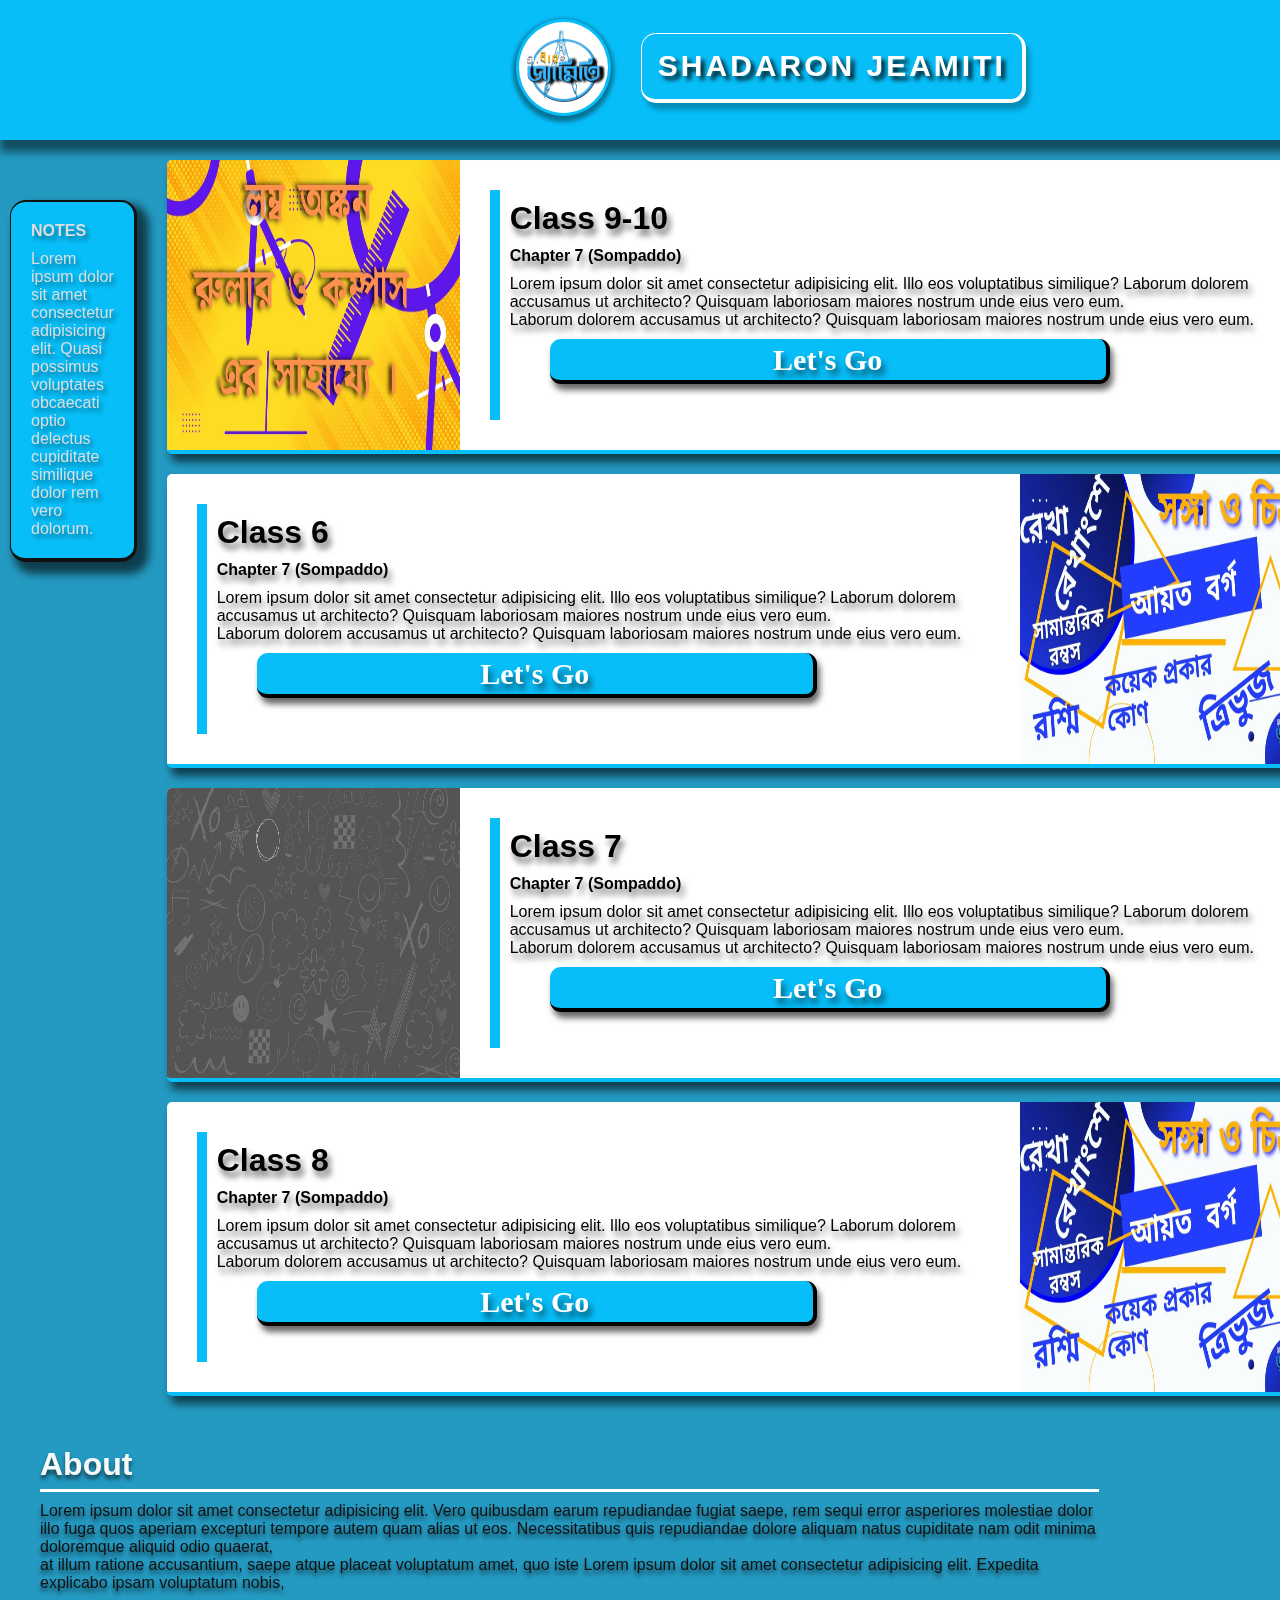
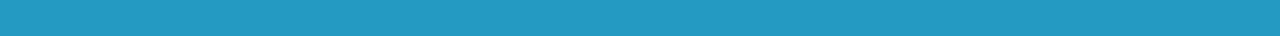
<file: index.html>
<!DOCTYPE html>
<html lang="en">
<head>
  <meta charset="UTF-8">
  <meta http-equiv="X-UA-Compatible" content="IE=edge">
  <meta name="viewport" content="width=device-width, initial-scale=1.0">
  <link rel="stylesheet" href="./style.css">
  <title>Sadharon Jeamiti</title>
</head>
<body>
  <div class="grid-container ">
    <!-- ------------------------------------Header Area -->
    <div class="header">
      <div class="image">
        <img src="./image/j.png" alt="logo">
      </div>
      <div class="title">
        <h2>Shadaron Jeamiti</h2>
      </div>
    </div>
    <!-- ---------------------------------------notes column -->
     <div class="notes">
         <div>
          <h4>NOTES</h4>
          <p>Lorem ipsum dolor sit amet consectetur adipisicing elit.
            Quasi possimus voluptates obcaecati optio delectus cupiditate 
            similique dolor rem vero dolorum.</p>
         </div>
     </div>
    <!-- -----------------------------------left column -->
    <div class="left">
       <!-- ------------------------------------card 1 -->
       <div class="card-1">
          <div class="card-image">
            <img src="./image/img2.jpg" alt="image">
          </div>
          <div class="card-text">
            <h1>Class 9-10</h1>
            <h4>Chapter 7 (Sompaddo)</h4>
            <!-- <img src="./image/bg2.png" alt="image" class="card-image-2" > -->
            <p>Lorem ipsum dolor sit amet consectetur adipisicing elit. 
              Illo eos voluptatibus similique? Laborum dolorem accusamus 
              ut architecto? Quisquam laboriosam maiores nostrum unde eius
              vero eum. <br>
              Laborum dolorem accusamus 
              ut architecto? Quisquam laboriosam maiores nostrum unde eius
              vero eum.
            </p>
            <a href="./c_nine_ten.html"> 
              <button class="card-but">Let's Go</button>
            </a>
          </div>
       </div>
<!-- --------------------------------------card 2 -->
       <div class="card-1">
          <div class="card-text">
            <h1>Class 6</h1>
            <h4>Chapter 7 (Sompaddo)</h4>
            <!-- <img src="./image/bg2.png" alt="image" class="card-image-2" > -->
            <p>Lorem ipsum dolor sit amet consectetur adipisicing elit. 
              Illo eos voluptatibus similique? Laborum dolorem accusamus 
              ut architecto? Quisquam laboriosam maiores nostrum unde eius
              vero eum. <br>
              Laborum dolorem accusamus 
              ut architecto? Quisquam laboriosam maiores nostrum unde eius
              vero eum.
            </p>
            <a href="#"> 
              <button class="card-but">Let's Go</button>
            </a>
          </div>
          <div class="card-image">
            <img src="./image/img3.jpg" alt="image">
          </div>
      </div>
     <!-- -----------------------------card 3 -->
     <div class="card-1">
        <div class="card-image">
          <img src="./image/design.jpg" alt="image">
        </div>
        <div class="card-text">
          <h1>Class 7</h1>
          <h4>Chapter 7 (Sompaddo)</h4>
          <!-- <img src="./image/bg2.png" alt="image" class="card-image-2" > -->
          <p>Lorem ipsum dolor sit amet consectetur adipisicing elit. 
            Illo eos voluptatibus similique? Laborum dolorem accusamus 
            ut architecto? Quisquam laboriosam maiores nostrum unde eius
            vero eum. <br>
            Laborum dolorem accusamus 
            ut architecto? Quisquam laboriosam maiores nostrum unde eius
            vero eum. <br>
          </p>
          <a href="#"> 
            <button class="card-but">Let's Go</button>
          </a>
        </div>
    </div>
    <!-- --------------------------------card 4 -->
    <div class="card-1">
      <div class="card-text">
        <h1>Class 8</h1>
        <h4>Chapter 7 (Sompaddo)</h4>
        <!-- <img src="./image/bg2.png" alt="image" class="card-image-2" > -->
        <p>Lorem ipsum dolor sit amet consectetur adipisicing elit. 
          Illo eos voluptatibus similique? Laborum dolorem accusamus 
          ut architecto? Quisquam laboriosam maiores nostrum unde eius
          vero eum. <br>
          Laborum dolorem accusamus 
          ut architecto? Quisquam laboriosam maiores nostrum unde eius
          vero eum.
          
        </p>
        <a href="#"> 
          <button class="card-but">Let's Go</button>
        </a>
      </div>
      <div class="card-image">
        <img src="./image/img3.jpg" alt="image">
      </div>
    </div>

    </div> 
     <!-------------------------------------right column  -->
    <div class="right">
      <div class="menu-bar">
         <div class="image">
          <img src="./image/j.png" alt="logo">
         </div>
         <ul>
           <li><a href="./index.html" class="active">Home</a></li>
           <li><a href="#about">About</a></li>
           <li><a href="./gallery.html">gallery</a></li>
           <li><a href="./c_nine_ten.html">Class 10</a></li>
           <li><a href="#">Class 8</a></li>
           <li><a href="#">Class 7</a></li>
           <li><a href="#">Class 6</a></li>
           <li><a href="./sing-in.html" class="active">Sing in</a></li>
         </ul>
      </div>

    </div>
    <!-- -------------------------------------Footer Area -->
    <div class="footer">
      <div class="about" id="about">
        <h2>About</h2>
        <p>Lorem ipsum dolor sit amet consectetur adipisicing elit. 
          Vero quibusdam earum repudiandae fugiat saepe, rem sequi 
          error asperiores molestiae dolor illo fuga quos aperiam 
          excepturi tempore autem quam alias ut eos. Necessitatibus 
          quis repudiandae dolore aliquam natus cupiditate nam odit
          minima doloremque aliquid odio quaerat, <br> 
          
          at illum ratione 
          accusantium, saepe atque placeat voluptatum amet, quo iste
          Lorem ipsum dolor sit amet consectetur adipisicing elit.
          Expedita explicabo ipsam voluptatum nobis,
        </p>
      </div>
      <div class="media">
        <p>e-mail</p>
        <p>google</p>
        <p>youtube</p>
        <p>facebook</p>
      </div>
    </div>
  </div>
</body>
</html>
</file>
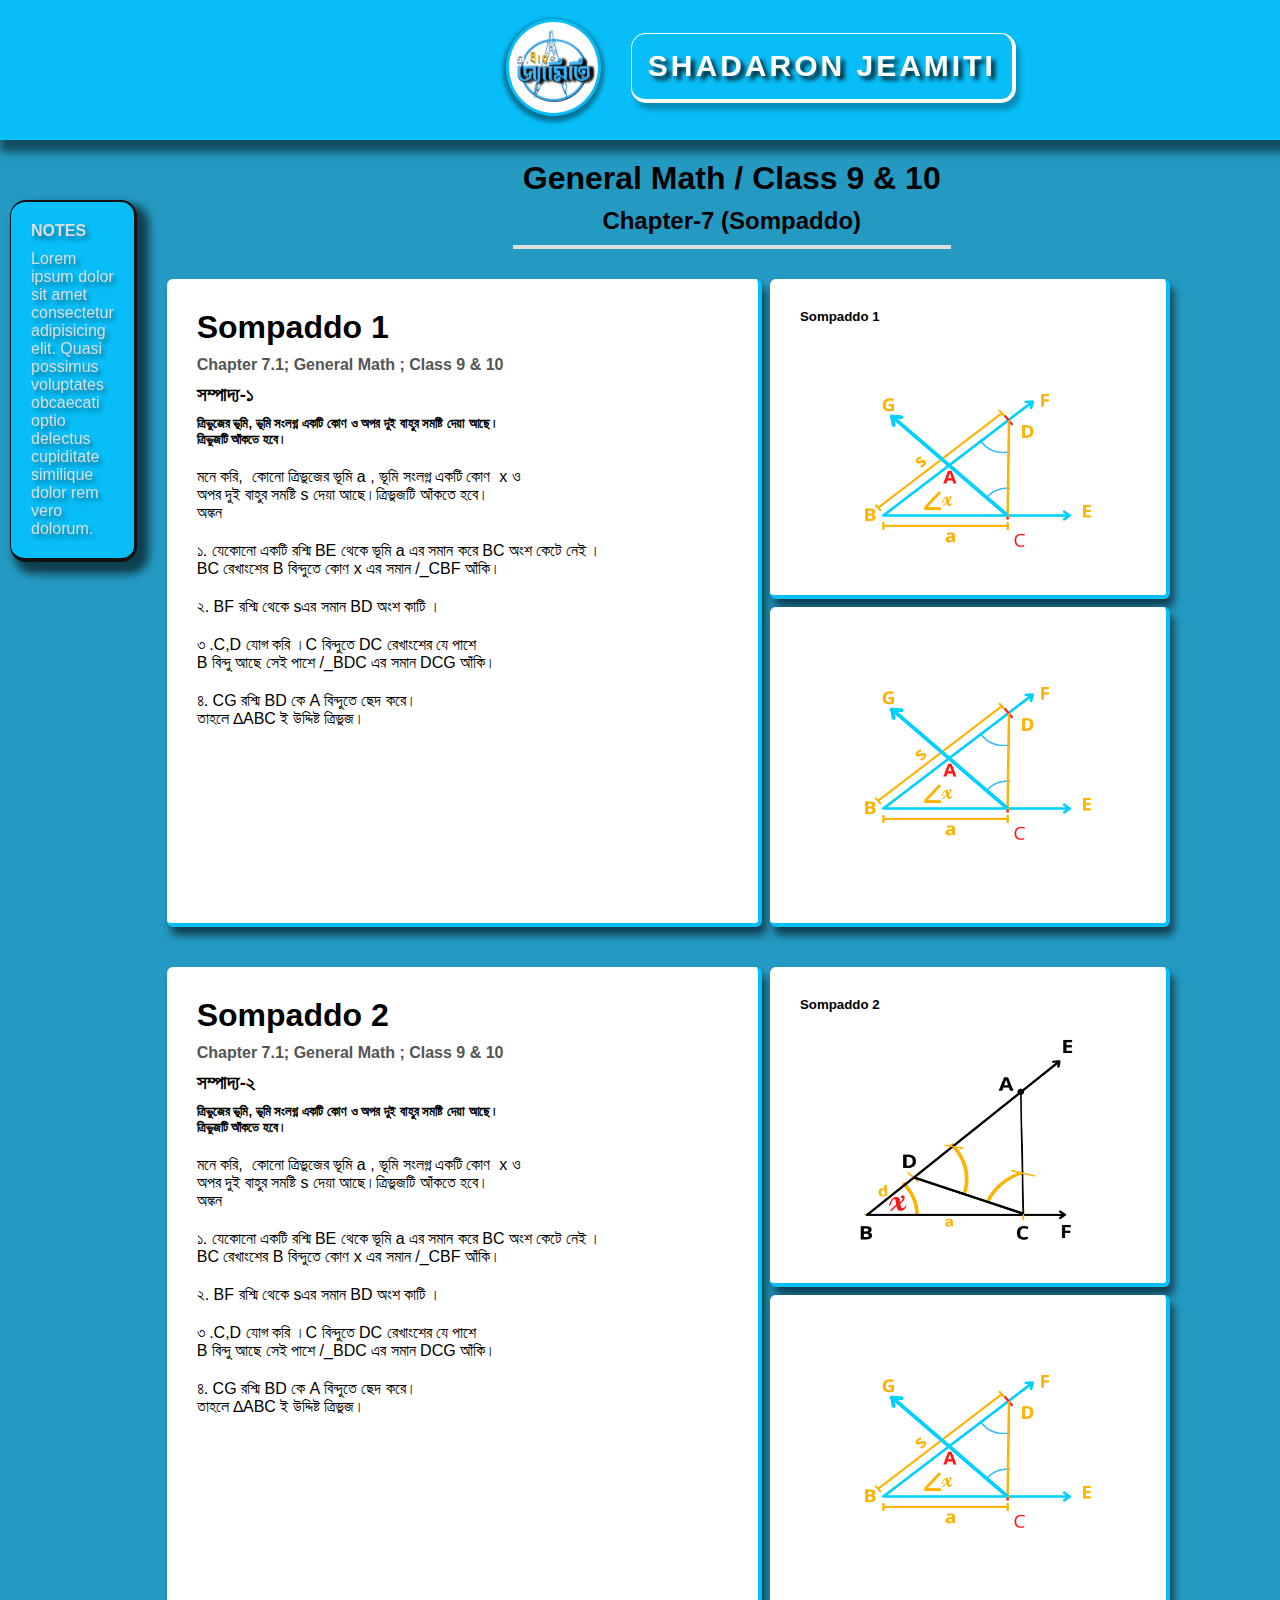
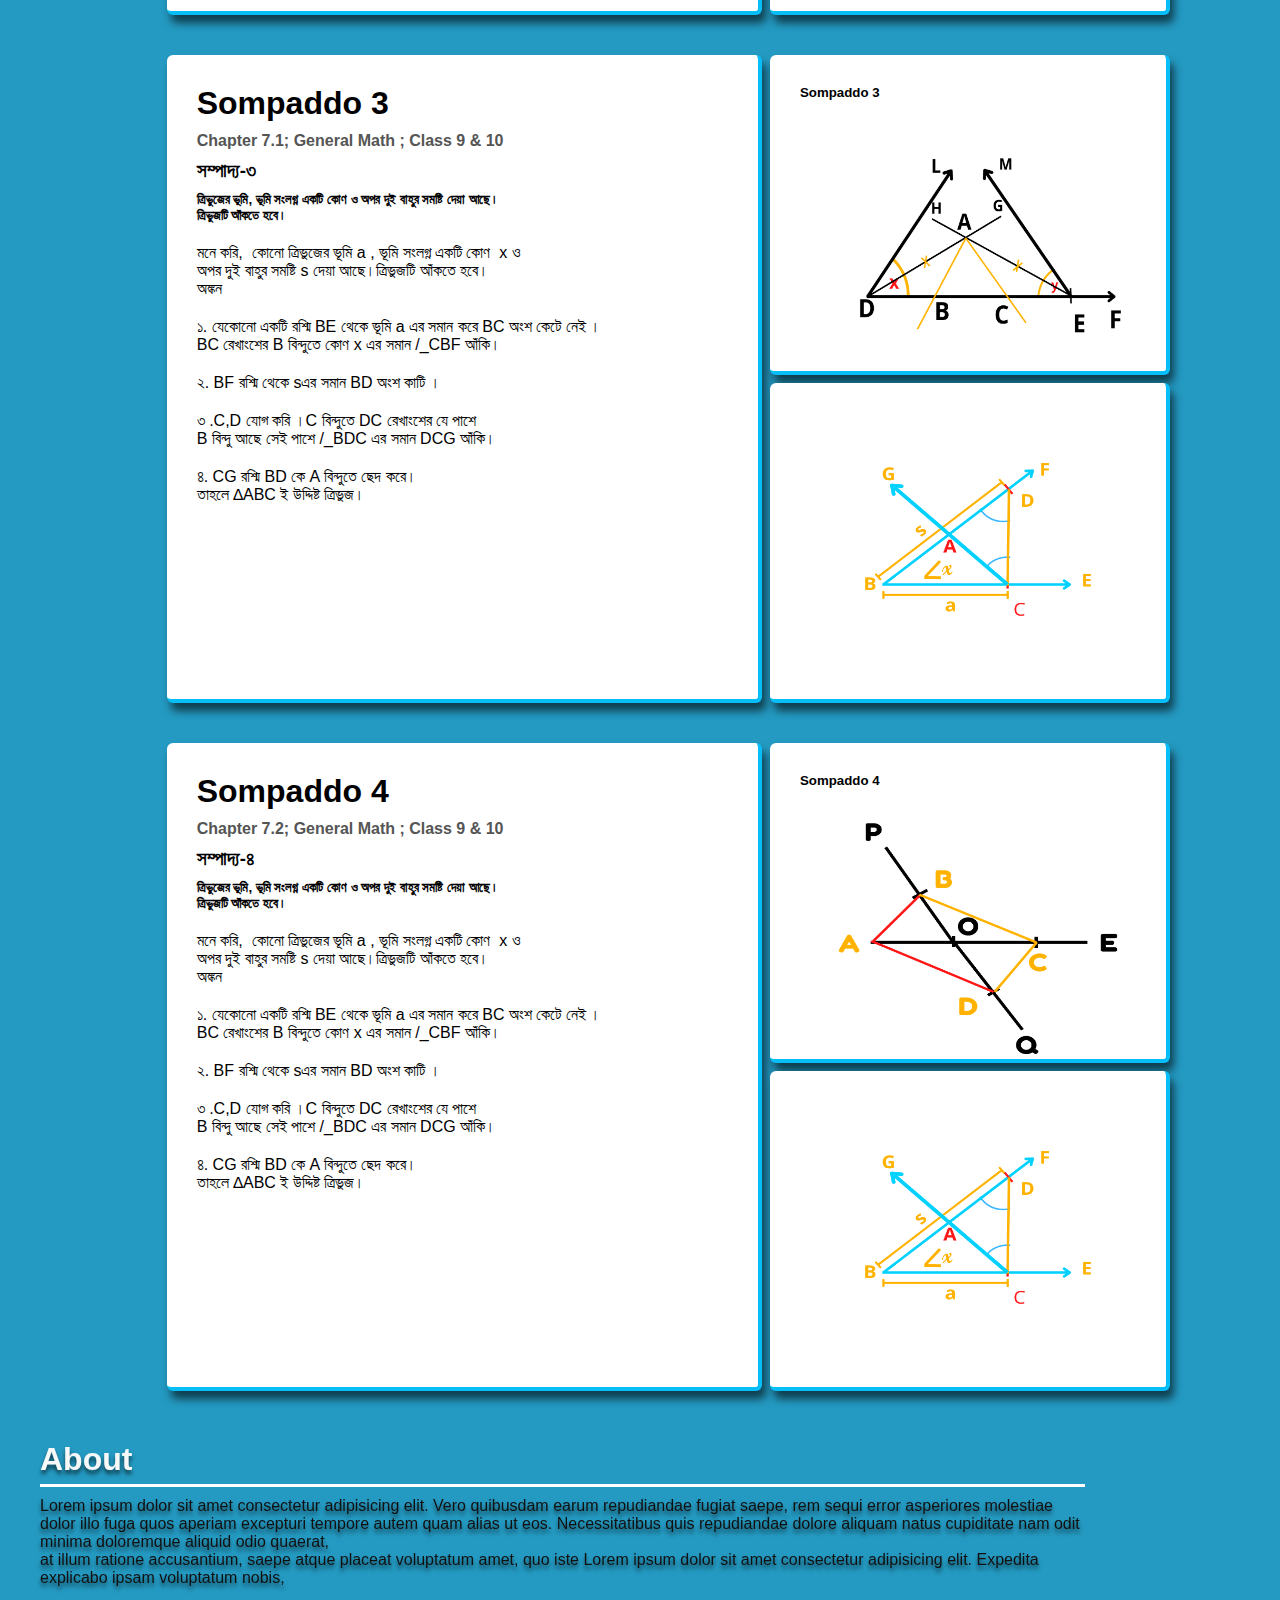
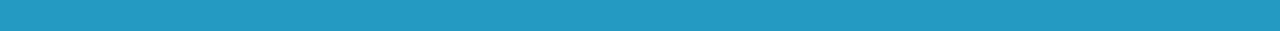
<file: c_nine_ten.html>
<!DOCTYPE html>
<html lang="en">
<head>
  <meta charset="UTF-8">
  <meta http-equiv="X-UA-Compatible" content="IE=edge">
  <meta name="viewport" content="width=device-width, initial-scale=1.0">
  <link rel="stylesheet" href="./style.css">
  <title>Sadharon Jeamiti</title>
</head>
<body>
  <div class="grid-container">
    <!-- ------------------------------------Header Area -->
    <div class="header">
      <div class="image">
        <img src="./image/j.png" alt="logo">
      </div>
      <div class="title">
        <h2>Shadaron Jeamiti</h2>
      </div>
    </div>

       <!-- ---------------------------------------notes column -->
       <div class="notes">
        <div>
         <h4>NOTES</h4>
         <p>Lorem ipsum dolor sit amet consectetur adipisicing elit.
           Quasi possimus voluptates obcaecati optio delectus cupiditate 
           similique dolor rem vero dolorum.</p>
        </div>
    </div>

    <!-- -----------------------------------left column -->
    <div class="left">
      <div class="caption">
        <h1>General Math / Class 9 & 10</h1>
        <h2>Chapter-7 (Sompaddo)</h2>
        
     </div>
       <!-- ------------------------------------card 1 -->
      <div class="grid-content-card">
        <div class="item1">
          <h1>Sompaddo 1</h1>
          <h4>Chapter 7.1; General Math ; Class 9 & 10</h4>
          <h3>সম্পাদ্য-১</h3>
          <h5>ত্রিভুজের ভূমি, ভূমি সংলগ্ন একটি কোণ ও 
             অপর দুই বাহুর সমষ্টি দেয়া আছে। <br>
            ত্রিভুজটি আঁকতে হবে।
          </h5>
          <p>মনে করি, 
            কোনো ত্রিভুজের ভূমি a , ভূমি সংলগ্ন একটি কোণ  x ও <br>
            অপর দুই বাহুর সমষ্টি s দেয়া আছে।ত্রিভুজটি আঁকতে হবে। <br>
            অঙ্কন
          </p>
          <p>
            ১. যেকোনো একটি রশ্মি BE থেকে ভূমি a এর সমান করে BC অংশ কেটে নেই । <br>
            BC রেখাংশের B বিন্দুতে কোণ x এর সমান /_CBF আঁকি।
          </p>
             
           <p>
              ২. BF রশ্মি থেকে sএর সমান BD অংশ কাটি ‌‌।
           </p> 
           <p>
              ৩ .C,D যোগ করি ।C বিন্দুতে DC রেখাংশের যে পাশে  <br> 
              B বিন্দু আছে সেই পাশে /_BDC এর সমান DCG আঁকি।
           </p> 
                 
           <p> ৪. CG রশ্মি BD কে A বিন্দুতে ছেদ করে।  <br>
               তাহলে ∆ABC ই উদ্দিষ্ট ত্রিভুজ।
          </p>
          
        </div>
        <div class="item2">
          <h5 style="z-index: 1;">Sompaddo 1</h5>
           <img src="./image/sompaddo1.png" alt="image">
        </div>
        <div class="item3">
          <img src="./image/sompaddo1.png" alt="image">
        </div> 
     </div>
<!-- -------------------------------------------card 2 -->
     <div class="grid-content-card">
      <div class="item1">
        <h1>Sompaddo 2</h1>
        <h4>Chapter 7.1; General Math ; Class 9 & 10</h4>
        <h3>সম্পাদ্য-২</h3>
        <h5>ত্রিভুজের ভূমি, ভূমি সংলগ্ন একটি কোণ ও 
           অপর দুই বাহুর সমষ্টি দেয়া আছে। <br>
          ত্রিভুজটি আঁকতে হবে।
        </h5>
        <p>মনে করি, 
          কোনো ত্রিভুজের ভূমি a , ভূমি সংলগ্ন একটি কোণ  x ও <br>
          অপর দুই বাহুর সমষ্টি s দেয়া আছে।ত্রিভুজটি আঁকতে হবে। <br>
          অঙ্কন
        </p>
        <p>
          ১. যেকোনো একটি রশ্মি BE থেকে ভূমি a এর সমান করে BC অংশ কেটে নেই । <br>
          BC রেখাংশের B বিন্দুতে কোণ x এর সমান /_CBF আঁকি।
        </p>
           
         <p>
            ২. BF রশ্মি থেকে sএর সমান BD অংশ কাটি ‌‌।
         </p> 
         <p>
            ৩ .C,D যোগ করি ।C বিন্দুতে DC রেখাংশের যে পাশে  <br> 
            B বিন্দু আছে সেই পাশে /_BDC এর সমান DCG আঁকি।
         </p> 
               
         <p> ৪. CG রশ্মি BD কে A বিন্দুতে ছেদ করে।  <br>
             তাহলে ∆ABC ই উদ্দিষ্ট ত্রিভুজ।
        </p>
      
        </div>
        
        <div class="item2">
          <h5 style="z-index: 1;">Sompaddo 2</h5>
          <img src="./image/sampaddo2.png" alt="image">
        </div>
        <div class="item3">
          <img src="./image/sompaddo1.png" alt="image">
        </div> 
     </div>
<!-- -------------------------------------card 3 -->
     <div class="grid-content-card">
        <div class="item1">
          <h1>Sompaddo 3</h1>
          <h4>Chapter 7.1; General Math ; Class 9 & 10</h4>
          <h3>সম্পাদ্য-৩</h3>
          <h5>ত্রিভুজের ভূমি, ভূমি সংলগ্ন একটি কোণ ও 
             অপর দুই বাহুর সমষ্টি দেয়া আছে। <br>
            ত্রিভুজটি আঁকতে হবে।
          </h5>
          <p>মনে করি, 
            কোনো ত্রিভুজের ভূমি a , ভূমি সংলগ্ন একটি কোণ  x ও <br>
            অপর দুই বাহুর সমষ্টি s দেয়া আছে।ত্রিভুজটি আঁকতে হবে। <br>
            অঙ্কন
          </p>
          <p>
            ১. যেকোনো একটি রশ্মি BE থেকে ভূমি a এর সমান করে BC অংশ কেটে নেই । <br>
            BC রেখাংশের B বিন্দুতে কোণ x এর সমান /_CBF আঁকি।
          </p>
             
           <p>
              ২. BF রশ্মি থেকে sএর সমান BD অংশ কাটি ‌‌।
           </p> 
           <p>
              ৩ .C,D যোগ করি ।C বিন্দুতে DC রেখাংশের যে পাশে  <br> 
              B বিন্দু আছে সেই পাশে /_BDC এর সমান DCG আঁকি।
           </p> 
                 
           <p> ৪. CG রশ্মি BD কে A বিন্দুতে ছেদ করে।  <br>
               তাহলে ∆ABC ই উদ্দিষ্ট ত্রিভুজ।
          </p>
          
        </div>
        <div class="item2">
          <h5 style="z-index: 1;">Sompaddo 3</h5>
           <img src="./image/sampaddo3 .png" alt="image"> 
        </div>
        <div class="item3">
          <img src="./image/sompaddo1.png" alt="image">
        </div> 
     </div>
      <!-------------------------------------------card 4-->
      <div class="grid-content-card">
        <div class="item1">
          <h1>Sompaddo 4</h1>
          <h4>Chapter 7.2; General Math ; Class 9 & 10</h4>
          <h3>সম্পাদ্য-৪</h3>
          <h5>ত্রিভুজের ভূমি, ভূমি সংলগ্ন একটি কোণ ও 
             অপর দুই বাহুর সমষ্টি দেয়া আছে। <br>
            ত্রিভুজটি আঁকতে হবে।
          </h5>
          <p>মনে করি, 
            কোনো ত্রিভুজের ভূমি a , ভূমি সংলগ্ন একটি কোণ  x ও <br>
            অপর দুই বাহুর সমষ্টি s দেয়া আছে।ত্রিভুজটি আঁকতে হবে। <br>
            অঙ্কন
          </p>
          <p>
            ১. যেকোনো একটি রশ্মি BE থেকে ভূমি a এর সমান করে BC অংশ কেটে নেই । <br>
            BC রেখাংশের B বিন্দুতে কোণ x এর সমান /_CBF আঁকি।
          </p>
             
           <p>
              ২. BF রশ্মি থেকে sএর সমান BD অংশ কাটি ‌‌।
           </p> 
           <p>
              ৩ .C,D যোগ করি ।C বিন্দুতে DC রেখাংশের যে পাশে  <br> 
              B বিন্দু আছে সেই পাশে /_BDC এর সমান DCG আঁকি।
           </p> 
                 
           <p> ৪. CG রশ্মি BD কে A বিন্দুতে ছেদ করে।  <br>
               তাহলে ∆ABC ই উদ্দিষ্ট ত্রিভুজ।
          </p>
          
        </div>
        <div class="item2">
          <h5 style="z-index: 1;">Sompaddo 4</h5>
           <img src="./image/sampaddo4.png" alt="image">
        </div>
        <div class="item3">
          <img src="./image/sompaddo1.png" alt="image">
        </div> 
     </div>
      <!-- ---------------------------------------caed end -->

    </div> 
     <!-------------------------------------right column  -->
    <div class="right">
      <div class="menu-bar">
         <div class="image">
          <img src="./image/j.png" alt="logo">
         </div>
         <ul>
           <li><a href="./index.html" class="active">Home</a></li>
           <li><a href="#about">About</a></li>
           <li><a href="./gallery.html">gallery</a></li>
           <li><a href="./c_nine_ten.html">Class 10</a></li>
           <li><a href="#">Class 8</a></li>
           <li><a href="#">Class 7</a></li>
           <li><a href="#">Class 6</a></li>
           <li><a href="./sing-in.html" class="active">Sing in</a></li>
         </ul>
      </div>
    </div>
    <!-- -------------------------------------Footer Area -->
    <div class="footer">
      <div class="about" id="about">
        <h2>About</h2>
        <p>Lorem ipsum dolor sit amet consectetur adipisicing elit. 
          Vero quibusdam earum repudiandae fugiat saepe, rem sequi 
          error asperiores molestiae dolor illo fuga quos aperiam 
          excepturi tempore autem quam alias ut eos. Necessitatibus 
          quis repudiandae dolore aliquam natus cupiditate nam odit
          minima doloremque aliquid odio quaerat, <br> 
          
          at illum ratione 
          accusantium, saepe atque placeat voluptatum amet, quo iste
          Lorem ipsum dolor sit amet consectetur adipisicing elit.
          Expedita explicabo ipsam voluptatum nobis,
        </p>
      </div>
      <div class="media">
        <p>e-mail</p>
        <p>google</p>
        <p>youtube</p>
        <p>facebook</p>
      </div>
    </div>
  </div>
</body>
</html>
</file>
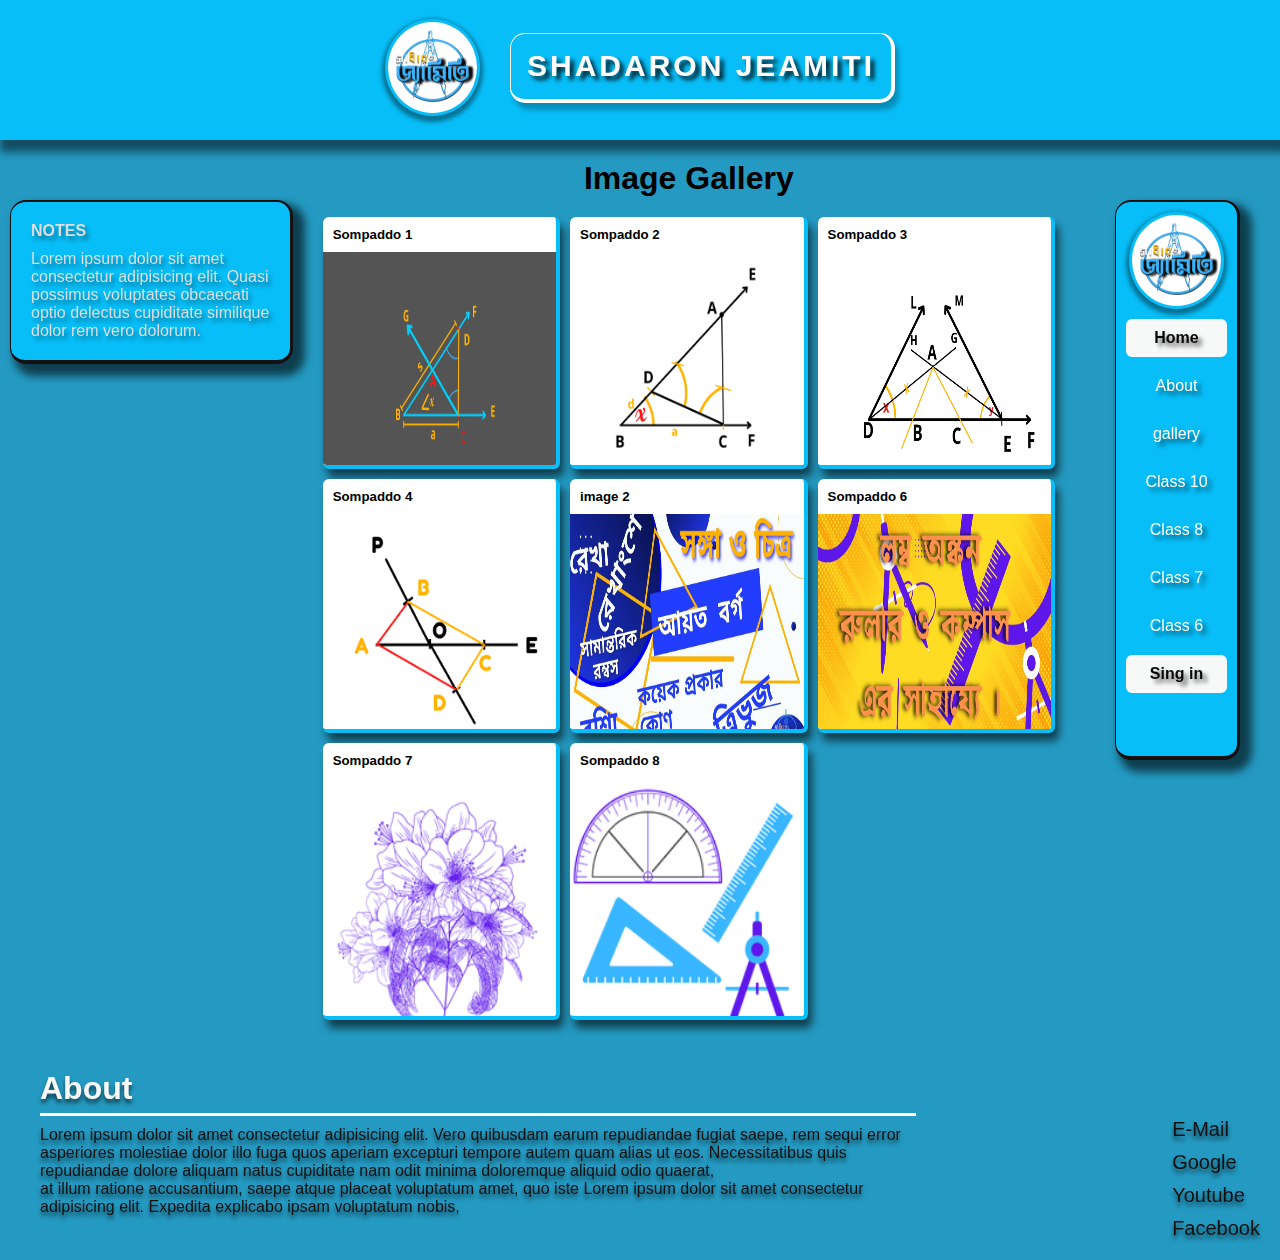
<file: gallery.html>
<!DOCTYPE html>
<html lang="en">
<head>
  <meta charset="UTF-8">
  <meta http-equiv="X-UA-Compatible" content="IE=edge">
  <meta name="viewport" content="width=device-width, initial-scale=1.0">
  <link rel="stylesheet" href="./style.css">
  <title>Sadharon Jeamiti</title>
</head>
<body>
  <div class="grid-container">
    <!-- ------------------------------------Header Area -->
    <div class="header">
      <div class="image">
        <img src="./image/j.png" alt="logo">
      </div>
      <div class="title">
        <h2>Shadaron Jeamiti</h2>
      </div>
    </div>

       <!-- ---------------------------------------notes column -->
       <div class="notes">
        <div>
         <h4>NOTES</h4>
         <p>Lorem ipsum dolor sit amet consectetur adipisicing elit.
           Quasi possimus voluptates obcaecati optio delectus cupiditate 
           similique dolor rem vero dolorum.</p>
        </div>
    </div>

    <!-- -----------------------------------left column -->
    <div class="left">
        <h1>Image Gallery</h1>       
        <div class="grid-container-gallery">
          <div>
            <h5 style="z-index: 1;">Sompaddo 1</h5>
            <a href="./image/SM1.png" target="_blank">
               <img src="./image/SM1.png" alt="sompaddo1">
            </a>
          </div>
          <div>
             <h5 style="z-index: 1;">Sompaddo 2</h5>
             <a href="./image/sampaddo2.png" target="_blank">
               <img src="./image/sampaddo2.png" alt="sompaddo2">
             </a>
          </div>
          <div>
             <h5 style="z-index: 1;">Sompaddo 3</h5>
             <a href="./image/sampaddo3 .png" target="_blank">
              <img src="./image/sampaddo3 .png" alt="sompaddo3">
             </a>
          </div>  
          <div>
            <h5 style="z-index: 1;">Sompaddo 4</h5>
            <a href="./image/sampaddo4.png" target="_blank">
              <img src="./image/sampaddo4.png" alt="sompaddo4">
            </a>
          </div>
          <div>
            <h5 style="z-index: 1;">image 2</h5>
            <a href="./image/img3.jpg" target="_blank">
              <img src="./image/img3.jpg" alt="image">
            </a>
          </div>
          <div>
            <h5 style="z-index: 1;">Sompaddo 6</h5>
            <a href="./image/img2.jpg" target="_blank">
              <img src="./image/img2.jpg" alt="image">
            </a>
          </div>
          <div>
            <h5 style="z-index: 1;">Sompaddo 7</h5>
             <a href="./image/bg3.png" target="_blank">
               <img src="./image/bg3.png" alt="image">
             </a>
          </div>
          <div>
            <h5 style="z-index: 1;">Sompaddo 8</h5>
            <a href="./image/bg2.png" target="_blank">
              <img src="./image/bg2.png" alt="image">
            </a>
          </div>
        </div>

    </div> 
     <!-------------------------------------right column  -->
    <div class="right">
      <div class="menu-bar">
         <div class="image">
          <img src="./image/j.png" alt="logo">
         </div>
         <ul>
           <li><a href="./index.html" class="active">Home</a></li>
           <li><a href="#about">About</a></li>
           <li><a href="#">gallery</a></li>
           <li><a href="./c_nine_ten.html">Class 10</a></li>
           <li><a href="#">Class 8</a></li>
           <li><a href="#">Class 7</a></li>
           <li><a href="#">Class 6</a></li>
           <li><a href="./sing-in.html" class="active">Sing in</a></li>
         </ul>
      </div>
    </div>
    <!-- -------------------------------------Footer Area -->
    <div class="footer">
      <div class="about" id="about">
        <h2>About</h2>
        <p>Lorem ipsum dolor sit amet consectetur adipisicing elit. 
          Vero quibusdam earum repudiandae fugiat saepe, rem sequi 
          error asperiores molestiae dolor illo fuga quos aperiam 
          excepturi tempore autem quam alias ut eos. Necessitatibus 
          quis repudiandae dolore aliquam natus cupiditate nam odit
          minima doloremque aliquid odio quaerat, <br> 
          
          at illum ratione 
          accusantium, saepe atque placeat voluptatum amet, quo iste
          Lorem ipsum dolor sit amet consectetur adipisicing elit.
          Expedita explicabo ipsam voluptatum nobis,
        </p>
      </div>
      <div class="media">
        <p>e-mail</p>
        <p>google</p>
        <p>youtube</p>
        <p>facebook</p>
      </div>
    </div>
  </div>
</body>
</html>
</file>
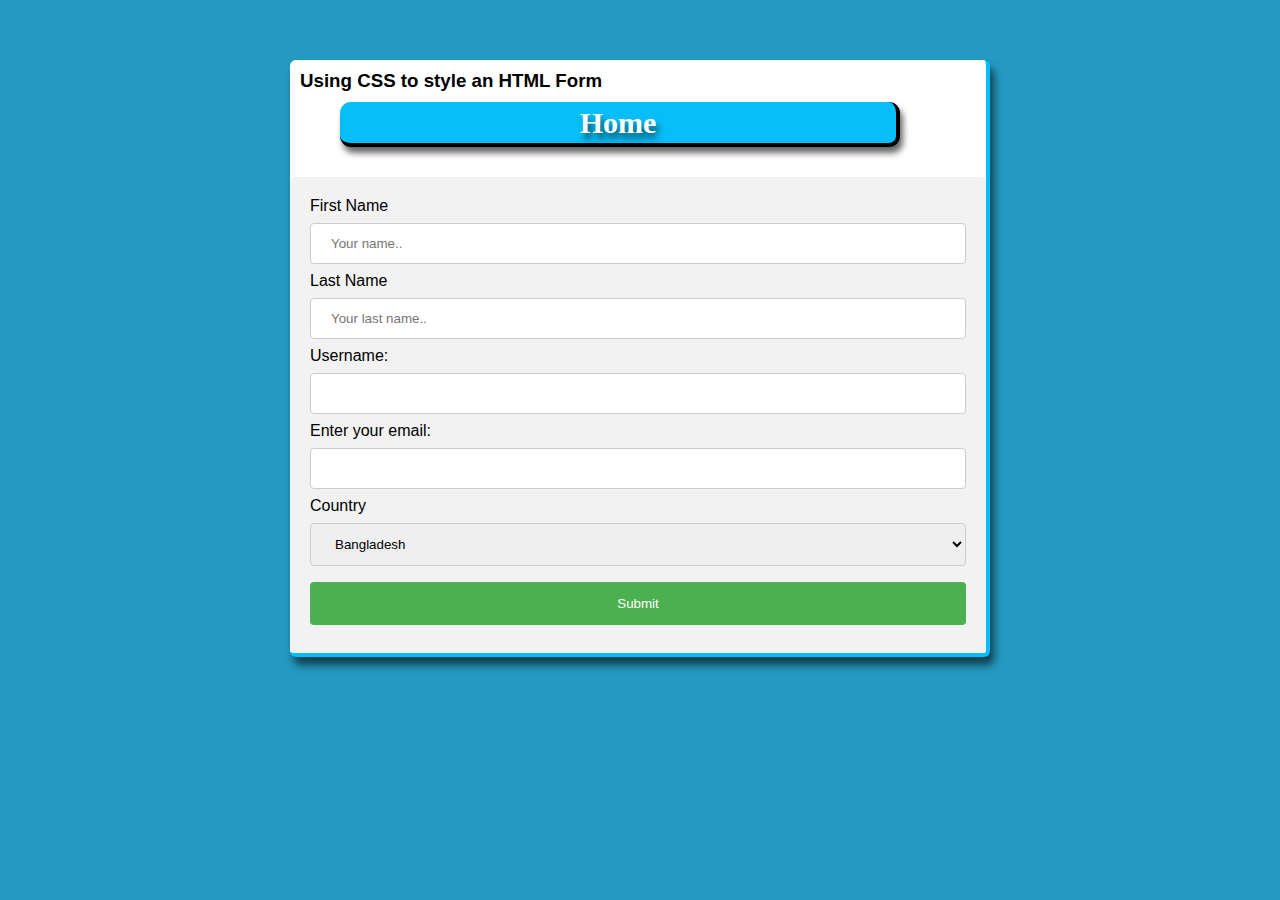
<file: sing-in.html>
<!DOCTYPE html>
<html lang="en">
<head>
  <meta charset="UTF-8">
  <meta http-equiv="X-UA-Compatible" content="IE=edge">
  <meta name="viewport" content="width=device-width, initial-scale=1.0">
  <link rel="stylesheet" href="./style.css">
  <title>Sadharon Jeamiti</title>
</head>
<body>
  <div class="form-container">
    <h3>Using CSS to style an HTML Form</h3>
    <a href="./index.html">
      <button class="card-but">Home</button>
    </a>
    <div class="form">
      <form action="/action_page.php">
        <label for="fname">First Name</label>
        <input type="text" id="fname" name="firstname" placeholder="Your name..">
    
        <label for="lname">Last Name</label>
        <input type="text" id="lname" name="lastname" placeholder="Your last name..">

        <label for="username">Username:</label>
        <input type="text" id="username" name="username">

        <label for="email">Enter your email:</label> <br>
        <input type="email" id="email" name="email"> <br>
         
        <label for="country">Country</label> 
        <select id="country" name="country"> 
          <option value="australia">Bangladesh</option>
          <option value="canada">Canada</option>
          <option value="usa">USA</option>
          <option value="usa">indea</option>
          <option value="usa">UAE</option>
          <option value="usa">UK</option>
        </select>
      
        <input type="submit" value="Submit">
      </form>
    </div>
  </div>
   
</body>
</html>
</file>
<file: style.css>
* {
  box-sizing: border-box;
  margin: 0;
  padding: 0;
}

body {
  font-family: Arial, Helvetica, sans-serif;
  background-color:#249ac2;
  /* background: url(./image/welcome.jpg) no-repeat fixed; */
  
}

 /* ---------------------------style the Header - */
 .header {
  grid-area: header;
  width: 100%;
  height: 140px;
  background-color: #08BEF8; 
  border-color:#08BEF8;
  border-width: 0px 0pc 5px 0px;
  border-style: solid;
  /* border-radius:8px; */
  box-shadow: 4px 8px 8px 4px rgba(0,0,0,0.5);
  display: flex;
  align-items: center;
  justify-content: center;
  position: sticky;
  top: 0;
  z-index: 1;
 }

.image {
  width:95px;
  height: 97px;
  border-radius: 50%;
  background-color: #fff;
  border: 3px solid #08BEF8;
  box-shadow: 0px 3px 4px 3px rgba(0,0,0,0.4);
}
img {
  width: 100%;
  height: 100%;
}

.title {
  width: 385px;
  height: 70px;
  background-color: #08BEF8;
  border-width: 1px 4px 4px 1px;
  border-style: solid ;
  border-color: #fff;
  box-shadow: 4px 7px 5px rgba(0,0,0,0.26);
  border-radius: 15px;
  margin-left: 30px;
  display: flex;
  align-items: center;
  justify-content: center;
}

.title h2 {
  color: #fff;
  font-weight: 600;
  font-size: 30px;
  letter-spacing: 3px;
  text-shadow: 4px 4px 4px rgba(0,0,0,0.87);
  text-transform: uppercase;
}

 /* ---------------------------the grid container */

 .grid-container {
  display: grid;
  grid-template-areas: 
  'header header header header header header'
  'notes left left left left right '
  'footer footer footer footer footer footer';
 }

 .left,
 .right,
 .notes{
  padding:10px;
 }
 .notes {
  grid-area: notes;
 }
 .notes > div {
  max-width: 400px;
  color: #ddd;
  padding: 10px;
  margin-top: 10px;
  background-color: #08BEF8;
  border-width: 2px 3px 4px 1px;
  border-style: solid;
  border-color: #111;
  box-shadow: 8px 8px 8px 4px rgba(0,0,0,0.6);
  border-radius: 16px;
  text-shadow: 3px 4px 4px rgba(0,0,0,0.4);
  position: sticky;
  top: 200px;
 }
 .left {
  grid-area: left;
  display: flex;
  flex-direction: column;
  align-items: center;
 }
 .right {
  grid-area: right;
 }

.caption {
  border-bottom: 4px solid #ddd;
  text-align: center;
}

/* ----------------------------------right area  */
 .menu-bar {
  width: 125px;
  height: 560px;
  background-color: #08BEF8;
  border-width: 2px 3px 4px 1px;
  border-style: solid;
  border-color: #111;
  box-shadow: 8px 8px 8px 4px rgba(0,0,0,0.6);
  border-radius: 16px;
  margin:30px ;
  position: sticky;
  top: 200px;
   
 }

.menu-bar .image {
  border: 3px solid #08BEF8;
  box-shadow: 0px 3px 4px 3px rgba(0,0,0,0.4);
  display: block;
  margin-top:10px ;
  margin-left: auto;
  margin-right: auto;
  background-color: #fff;
}

ul {
  list-style-type: none;
  margin: 0;
  padding: 0;
}

li a{
  display: block;
  color:#fff;
  padding: 10px;
  text-decoration: none;
  text-shadow: 4px 4px 4px rgba(0,0,0,0.6);
  text-align: center;
  margin-top: 10px;
}

li a.active {
  background-color: #f7f8f8;
  color: rgb(7, 7, 7);
  border-radius: 6px;
  margin: 10px;
  font-weight: 700;
}

li a:hover {
  background-color: #555;
  color: #fff;
  border-radius: 6px;
  margin: 10px;
}



 /* ------------------------------left column */
 .card-1 {
  width: 1150px;
  background-color: #fff;
  box-shadow: 4px 8px 8px rgba(0,0,0,0.6) ;
  border-radius:5px;
  display: flex;
  margin: 10px;
  color:black;
  text-shadow:3px 6px 6px rgba(0,0,0,0.6) ;
  overflow: hidden;
  border-bottom:4px solid #08BEF8;
  border-right:4px solid #08BEF8;
  box-shadow: 4px 8px 8px rgba(0,0,0,0.6) 
 }
 /* .card-image {
  width: 270px;
  height: 100%;
 } */
 .card-image img {
  width: 100%;
  height: 100%;
 }
 .card-text {
  border-left: 10px solid #08BEF8;
  margin:30px;
  position: relative;
 }
 p ,h1 ,h4, h2,h3, pre,h5 {
  margin: 10px;
 }

 a .card-but {
  width: 560px ;
  height: 45px;
  background-color: #08BEF8;
  border-width: 0 4px 4px 0;
  border-style: solid;
  border-color: black;
  box-shadow: 3px 6px 6px rgba(0,0,0,0.6) ;
  border-radius: 11px;
  margin-left: 50px;
  text-decoration: none;
  font-family: 'Times New Roman', Times, serif;
  font-size: 30px;
  font-weight: 600;
  color: #fff;
  text-shadow:3px 6px 6px rgba(0,0,0,0.6)  ;
  
 }


.card-but:hover {
  color: #000000;
  font-weight: 700;
  background-color: #fff;
  border-color: #08BEF8;
  border-width: 1px 4px 4px 1px;
}
 
 .card-image-2 {
  width: 200px;
  height: 200px;
  position: absolute;
  right: 0;
  bottom: 0;
  z-index: 1; 
 }

/* -------------------------------Footer Area */
 .footer {
  height: 220px;
  grid-area: footer;
  /* background-color: #fff; */
  text-align:left;
  /* border-radius: 8px; */
  /* border-color: #08BEF8;
  border-style: solid;
  border-width: 5px 0px 5px 0; */
  /* box-shadow: 4px 8px 8px 4px rgba(0,0,0,0.5); */
  position: relative;
 }
 
.about {
  width: 70%;
  margin-top: 20px;
  margin-left: 30px;
  float: left;
  color:#111;
  text-shadow: 0 4px 4px rgba(0,0,0,0.6);

}

.about h2 {
  font-size:32px;
  font-weight: 600;
  color: #f7f8f8;
  border-bottom:3px solid #fff ;
  padding-bottom:6px ;
}
.media {
  float: right;
  color: #111;
  text-shadow: 0 4px 4px rgba(0,0,0,0.6);
  margin: 10px;
  position: absolute;
  bottom: 0;
  right: 0;
}
.media p {
  font-size: 20px;
  font-weight: 500;
  text-transform: capitalize;
}
/* -------------------------content card  */

.grid-content-card{
  width: 1150px;
  /* background-color: #fff;
  box-shadow: 4px 8px 8px rgba(0,0,0,0.6) ; */
  border-radius:5px;
  display: grid;
  grid-template-columns: auto auto ;
  gap: 8px;
  padding: 10px;
  margin-top: 20px;
  
  
}

.grid-content-card > div {
  background-color: rgba(255, 255, 255, 0.8);
  text-align: justify;
  padding: 20px;
  background-color: #fff;
  border-radius: 6px;
  border-bottom:4px solid #08BEF8;
  border-right:4px solid #08BEF8;
  box-shadow: 4px 8px 8px rgba(0,0,0,0.6) 
}

.item1 {
  grid-row: 1 / 3;
}
 
.item1 p {
  margin-top:20px;
  font-weight: 500;
}

.item1 h4 {
  color: #555;
}

  .item2 {
    width: 400px ;
    height: 320px;
    overflow: hidden;
    /* background-color: #555; */
  }

  .item3{
    width: 400px;
    height: 320px;
    /* background-color: #ddd; */
  }

  /* --------------------------------gallery  */
 
  .grid-container-gallery {
    display: grid;
    grid-template-columns: auto auto auto ;
    gap: 10px;
    padding: 10px;
  }
  
  .grid-container-gallery > div {
    background-color: #fff;
    border-radius: 6px;
    border-bottom:4px solid #08BEF8;
    border-right:4px solid #08BEF8;
    box-shadow: 4px 8px 8px rgba(0,0,0,0.6);
    overflow: hidden; 
  }
 
  /* -----------------------------form */
  input[type=text], 
  select {
    width: 100%;
    padding: 12px 20px;
    margin: 8px 0;
    display: inline-block;
    border: 1px solid #ccc;
    border-radius: 4px;
    box-sizing: border-box;
  }
  
  input[type=email], 
  select {
    width: 100%;
    padding: 12px 20px;
    margin: 8px 0;
    display: inline-block;
    border: 1px solid #ccc;
    border-radius: 4px;
    box-sizing: border-box;
  }
  

  input[type=submit] {
    width: 100%;
    background-color: #4CAF50;
    color: white;
    padding: 14px 20px;
    margin: 8px 0;
    border: none;
    border-radius: 4px;
    cursor: pointer;
  }
  
  input[type=submit]:hover {
    background-color: #45a049;
  }
  

  .form-container {
    max-width: 700px;
    margin-top:60px ;
    margin-left: auto;
    margin-right: auto;
    background-color: #fff;
    border-radius: 6px;
    border-bottom:4px solid #08BEF8;
    border-right:4px solid #08BEF8;
    box-shadow: 4px 8px 8px rgba(0,0,0,0.6);
    overflow: hidden;
  
  }
  .form {
    margin-top: 30px;
    border-radius: 5px;
    background-color: #f2f2f2;
    padding: 20px;
 
  }
</file>
